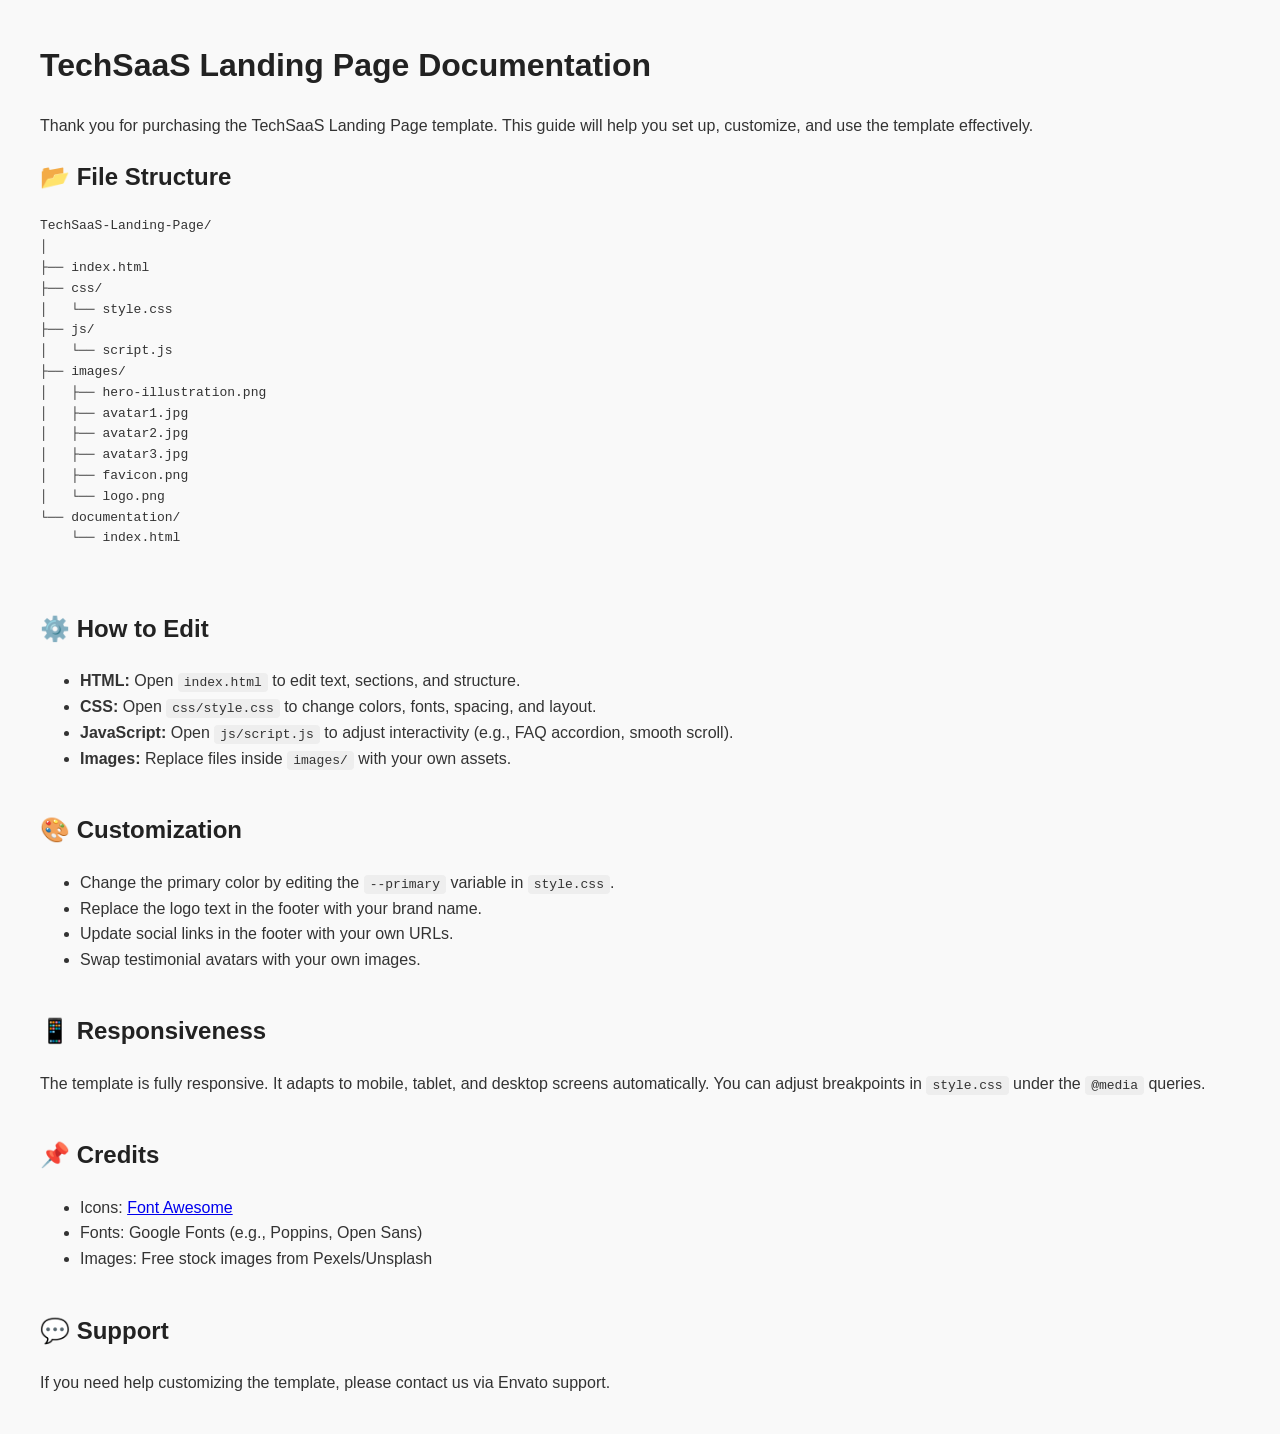
<file: documentation.html>
<!DOCTYPE html>
<html lang="en">
<head>
  <meta charset="UTF-8">
  <title>TechSaaS Landing Page Documentation</title>
  <style>
    body {
      font-family: Arial, sans-serif;
      line-height: 1.6;
      margin: 40px;
      background: #f9f9f9;
      color: #333;
    }
    h1, h2 {
      color: #222;
    }
    code {
      background: #eee;
      padding: 2px 6px;
      border-radius: 4px;
    }
    ul {
      margin-bottom: 20px;
    }
    .section {
      margin-bottom: 40px;
    }
  </style>
</head>
<body>

  <h1>TechSaaS Landing Page Documentation</h1>
  <p>Thank you for purchasing the TechSaaS Landing Page template. This guide will help you set up, customize, and use the template effectively.</p>

  <div class="section">
    <h2>📂 File Structure</h2>
    <pre>
TechSaaS-Landing-Page/
│
├── index.html
├── css/
│   └── style.css
├── js/
│   └── script.js
├── images/
│   ├── hero-illustration.png
│   ├── avatar1.jpg
│   ├── avatar2.jpg
│   ├── avatar3.jpg
│   ├── favicon.png
│   └── logo.png
└── documentation/
    └── index.html
    </pre>
  </div>

  <div class="section">
    <h2>⚙️ How to Edit</h2>
    <ul>
      <li><strong>HTML:</strong> Open <code>index.html</code> to edit text, sections, and structure.</li>
      <li><strong>CSS:</strong> Open <code>css/style.css</code> to change colors, fonts, spacing, and layout.</li>
      <li><strong>JavaScript:</strong> Open <code>js/script.js</code> to adjust interactivity (e.g., FAQ accordion, smooth scroll).</li>
      <li><strong>Images:</strong> Replace files inside <code>images/</code> with your own assets.</li>
    </ul>
  </div>

  <div class="section">
    <h2>🎨 Customization</h2>
    <ul>
      <li>Change the primary color by editing the <code>--primary</code> variable in <code>style.css</code>.</li>
      <li>Replace the logo text in the footer with your brand name.</li>
      <li>Update social links in the footer with your own URLs.</li>
      <li>Swap testimonial avatars with your own images.</li>
    </ul>
  </div>

  <div class="section">
    <h2>📱 Responsiveness</h2>
    <p>The template is fully responsive. It adapts to mobile, tablet, and desktop screens automatically. You can adjust breakpoints in <code>style.css</code> under the <code>@media</code> queries.</p>
  </div>

  <div class="section">
    <h2>📌 Credits</h2>
    <ul>
      <li>Icons: <a href="https://fontawesome.com/">Font Awesome</a></li>
      <li>Fonts: Google Fonts (e.g., Poppins, Open Sans)</li>
      <li>Images: Free stock images from Pexels/Unsplash</li>
    </ul>
  </div>

  <div class="section">
    <h2>💬 Support</h2>
    <p>If you need help customizing the template, please contact us via Envato support.</p>
  </div>

</body>
</html>
</file>
